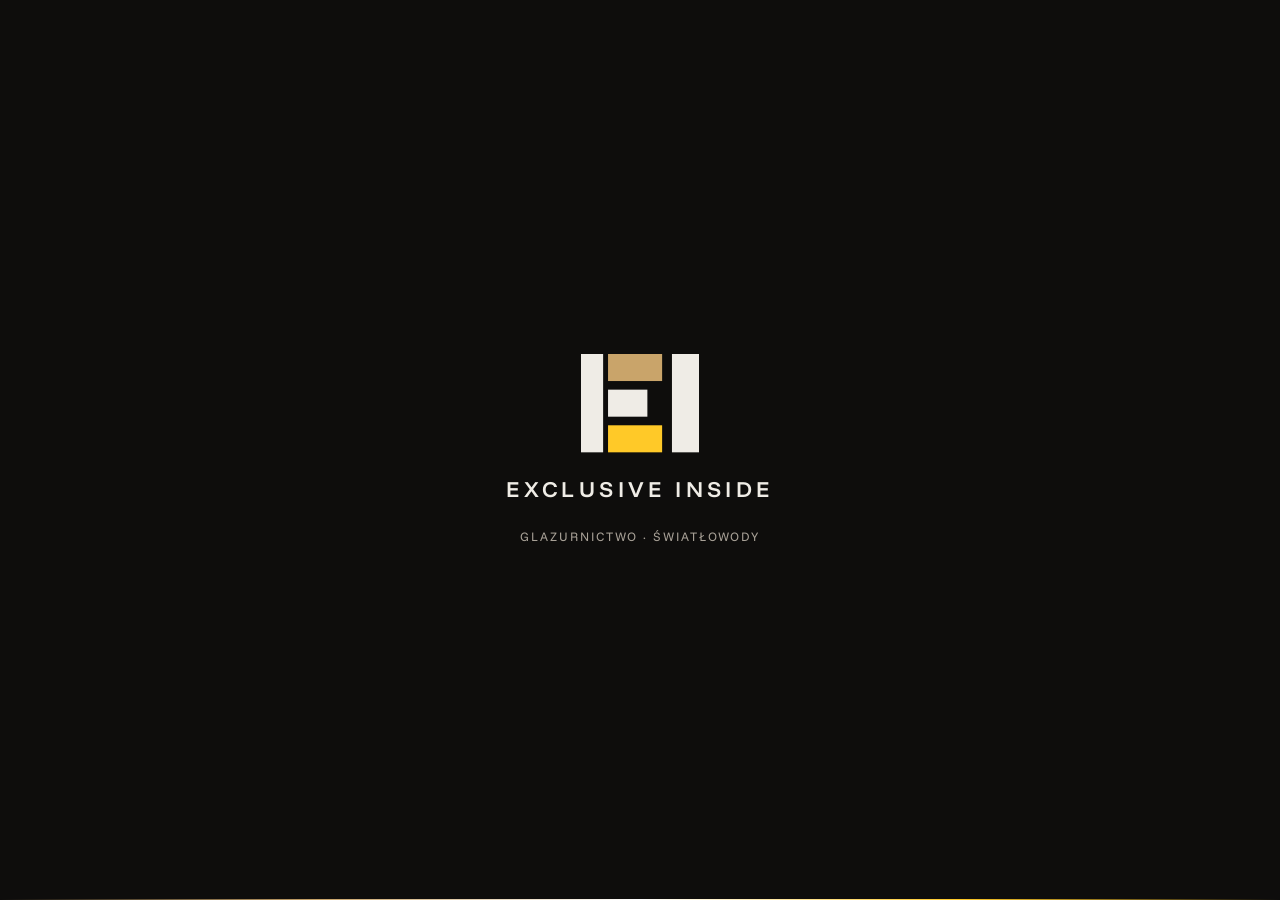
<file: index.html>
<!doctype html>
<html lang="pl">
<head>
<meta charset="utf-8">
<meta name="viewport" content="width=device-width, initial-scale=1">
<title>Exclusive Inside – glazurnictwo i instalacje światłowodowe, Kołobrzeg</title>
<meta name="description" content="Exclusive Inside, Roman Viitovych: łazienki, schody i blaty z płyt wielkoformatowych oraz instalacje światłowodowe. Kołobrzeg, zachodniopomorskie, lubuskie, wielkopolskie. Tel. 506 931 962.">
<link rel="canonical" href="https://impulseo-pl.github.io/exclusive-inside/">
<meta property="og:type" content="website">
<meta property="og:title" content="Exclusive Inside – glazurnictwo i instalacje światłowodowe, Kołobrzeg">
<meta property="og:description" content="Exclusive Inside, Roman Viitovych: łazienki, schody i blaty z płyt wielkoformatowych oraz instalacje światłowodowe. Kołobrzeg, zachodniopomorskie, lubuskie, wielkopolskie. Tel. 506 931 962.">
<meta property="og:url" content="https://impulseo-pl.github.io/exclusive-inside/">
<meta property="og:image" content="https://impulseo-pl.github.io/exclusive-inside/img/lazienka-drewno-geometria-1280.webp">
<meta property="og:locale" content="pl_PL">
<meta name="theme-color" content="#0E0D0C">
<link rel="icon" href="favicon.svg" type="image/svg+xml">
<script>(function(d){d.classList.add('anim');try{if(!sessionStorage.getItem('ei_intro'))d.classList.add('intro-on');else{var k=sessionStorage.getItem('ei_k');if(k){d.classList.add('przyjscie');d.style.setProperty('--kurtyna',k);sessionStorage.removeItem('ei_k')}}}catch(e){}setTimeout(function(){d.classList.remove('intro-on','przyjscie');d.classList.add('hero-go')},7000)})(document.documentElement)</script>
<link rel="preconnect" href="https://fonts.googleapis.com">
<link rel="preconnect" href="https://fonts.gstatic.com" crossorigin>
<link rel="stylesheet" href="https://fonts.googleapis.com/css2?family=Funnel+Display:wght@400..700&family=Funnel+Sans:wght@400..600&display=swap">
<link rel="stylesheet" href="assets/styles.css">
<script type="application/ld+json">{"@context": "https://schema.org", "@type": "HomeAndConstructionBusiness", "name": "Exclusive Inside", "founder": "Roman Viitovych", "telephone": "+48506931962", "email": "viitovichroman@gmail.com", "url": "https://impulseo-pl.github.io/exclusive-inside/", "image": "https://impulseo-pl.github.io/exclusive-inside/img/lazienka-drewno-geometria-1531.webp", "address": {"@type": "PostalAddress", "streetAddress": "Błękitna 23", "postalCode": "78-100", "addressLocality": "Kołobrzeg", "addressCountry": "PL"}, "geo": {"@type": "GeoCoordinates", "latitude": 54.1629, "longitude": 15.5379}, "areaServed": ["województwo zachodniopomorskie", "województwo lubuskie", "województwo wielkopolskie"], "aggregateRating": {"@type": "AggregateRating", "ratingValue": "5.0", "reviewCount": "3"}, "sameAs": ["https://www.facebook.com/p/Exclusive-Inside-100093231471373/", "https://www.oferteo.pl/classik-roman-viitovych/firma/4854063"], "vatID": "PL6751463258"}</script>
<script>(function(){try{if(String(location.protocol).indexOf('http')!==0)return;try{if(/[?&#]team=1/.test(location.search+location.hash)){localStorage.setItem('nb_team','1');}}catch(e){}try{if(localStorage.getItem('nb_team')==='1')return;}catch(e){}if((document.referrer||'').indexOf('crm-newbeginning')>-1)return;try{if(navigator.webdriver)return;}catch(e){}try{if(/^https?:\/\/(kris20032|impulseo-pl)\.github\.io\/?$/i.test(document.referrer||''))return;}catch(e){}if(sessionStorage.getItem('_dv'))return;sessionStorage.setItem('_dv','1');var seg=(location.pathname.split('/').filter(Boolean)[0])||'';var base=location.origin+(seg?('/'+seg):'');var ua='';try{ua=(navigator.userAgent||'').slice(0,300);}catch(e){}var EP='https://zngfubfinbojfgaxdrbf.supabase.co/rest/v1/demo_views';var KEY='sb_publishable_MWwoyGlSCWnJ4awtOPF0ow_ZVS0Y8qK';function send(g){try{fetch(EP,{method:'POST',keepalive:true,headers:{'Content-Type':'application/json','apikey':KEY,'Authorization':'Bearer '+KEY,'Prefer':'return=minimal'},body:JSON.stringify({demo_url:base,page:location.pathname,referrer:(document.referrer||null),user_agent:(ua||null),ip:(g&&g.ip)||null,country:(g&&g.cc)||null,city:(g&&g.city)||null})}).catch(function(){});}catch(e){}}var done=false;function once(g){if(done)return;done=true;send(g);}try{var t=setTimeout(function(){once(null);},1500);fetch('https://ipwho.is/?fields=ip,success,country_code,city',{cache:'no-store'}).then(function(r){return r.json();}).then(function(d){clearTimeout(t);once(d&&d.success!==false?{ip:d.ip,cc:d.country_code,city:d.city}:null);}).catch(function(){clearTimeout(t);once(null);});}catch(e){once(null);}}catch(e){}})();
</script>
</head>
<body class="glaz gate">
<div class="intro" aria-hidden="true"><div class="intro-in"><svg viewBox="0 0 48 40"><rect style="--i:0" x="0" y="0" width="9" height="40"/><rect class="a1" style="--i:1" x="11" y="0" width="22" height="11"/><rect style="--i:2" x="11" y="14.5" width="16" height="11"/><rect class="a2" style="--i:3" x="11" y="29" width="22" height="11"/><rect style="--i:4" x="37" y="0" width="11" height="40"/></svg><div class="intro-name"><span>EXCLUSIVE INSIDE</span></div><div class="intro-meta">GLAZURNICTWO · ŚWIATŁOWODY</div></div></div><div class="kurtyna" aria-hidden="true"></div>
<header class="head">
<div class="head-in">
<a class="brand" href="./" aria-label="Exclusive Inside"><svg class="sygnet" viewBox="0 0 48 40" aria-hidden="true"><rect x="0" y="0" width="9" height="40"/><rect class="a1" x="11" y="0" width="22" height="11"/><rect x="11" y="14.5" width="16" height="11"/><rect class="a2" x="11" y="29" width="22" height="11"/><rect x="37" y="0" width="11" height="40"/></svg><span><b>Exclusive Inside</b><small>Roman Viitovych · Kołobrzeg</small></span></a>
<nav class="przel" aria-label="Wybierz dział"><a class="g" href="glazurnictwo/">Glazurnictwo</a><a class="s" href="swiatlowody/">Światłowody</a></nav>
<a class="btn btn-ghost nav-cta" href="tel:+48506931962"><svg class="ico" viewBox="0 0 24 24" fill="none" stroke="currentColor" stroke-width="1.8" aria-hidden="true"><path d="M5 3h4l2 5-2.5 1.5a11 11 0 0 0 6 6L16 13l5 2v4a2 2 0 0 1-2 2A16 16 0 0 1 3 5a2 2 0 0 1 2-2"/></svg><span>506 931 962</span></a>
</div>
</header>
<main class="dzial">
<h1 class="sr">Exclusive Inside – glazurnictwo i instalacje światłowodowe</h1>
<a class="pol glaz" href="glazurnictwo/">
<div class="med"><img src="img/lazienka-drewno-geometria-1531.webp" srcset="img/lazienka-drewno-geometria-720.webp 720w, img/lazienka-drewno-geometria-1280.webp 1280w, img/lazienka-drewno-geometria-1531.webp 1531w" sizes="(max-width: 960px) 100vw, 60vw" width="1531" height="1873" alt="Łazienka wykonana przez Exclusive Inside" fetchpriority="high"></div>
<span class="szew"></span>
<div class="pol-in">
<span class="nr up" style="--d:100">Dział 01 · płytki wielkoformatowe i wykończenia</span>
<h2 class="pol-h"><span class="ln"><span class="ln-i" style="--k:0">Glazurnictwo</span></span></h2>
<p class="up" style="--d:350">Łazienki, schody, wyspy i blaty z dużych płyt. Projekt z wykonaniem – od wyrównania ścian po biały montaż.</p>
<span class="btn btn-acc up" style="--d:450">Wejdź <svg class="ico arr" viewBox="0 0 24 24" fill="none" stroke="currentColor" stroke-width="1.6" aria-hidden="true"><path d="M5 12h14M13 6l6 6-6 6"/></svg></span>
<div class="tagi up" style="--d:600"><span>Łazienki</span><span>Schody</span><span>Wyspy i blaty</span><span>Biały montaż</span></div>
</div>
</a>
<a class="pol swiatlo" href="swiatlowody/">
<div class="med"><img src="img/spawanie-wlokien-1920.webp" srcset="img/spawanie-wlokien-720.webp 720w, img/spawanie-wlokien-1280.webp 1280w, img/spawanie-wlokien-1920.webp 1920w" sizes="(max-width: 960px) 100vw, 60vw" width="1920" height="1281" alt="Spawanie włókien światłowodowych (zdjęcie poglądowe)" fetchpriority="high"></div>
<div class="pol-in">
<span class="nr up" style="--d:200">Dział 02 · instalacje światłowodowe</span>
<h2 class="pol-h"><span class="ln"><span class="ln-i" style="--k:0">Światłowody</span></span></h2>
<p class="up" style="--d:450">Przyłącza do domów, wykopy i przewierty sterowane, spawanie włókien. Od skrzynki przy drodze do gniazdka w domu.</p>
<span class="btn btn-acc up" style="--d:550">Wejdź <svg class="ico arr" viewBox="0 0 24 24" fill="none" stroke="currentColor" stroke-width="1.6" aria-hidden="true"><path d="M5 12h14M13 6l6 6-6 6"/></svg></span>
<div class="tagi up" style="--d:700"><span>Przyłącza</span><span>Przewierty</span><span>Spawanie</span><span>Okablowanie budynków</span></div>
</div>
</a>
</main>
<script src="assets/lenis.min.js" defer></script>
<script src="assets/app.js" defer></script>
</body>
</html>
</file>
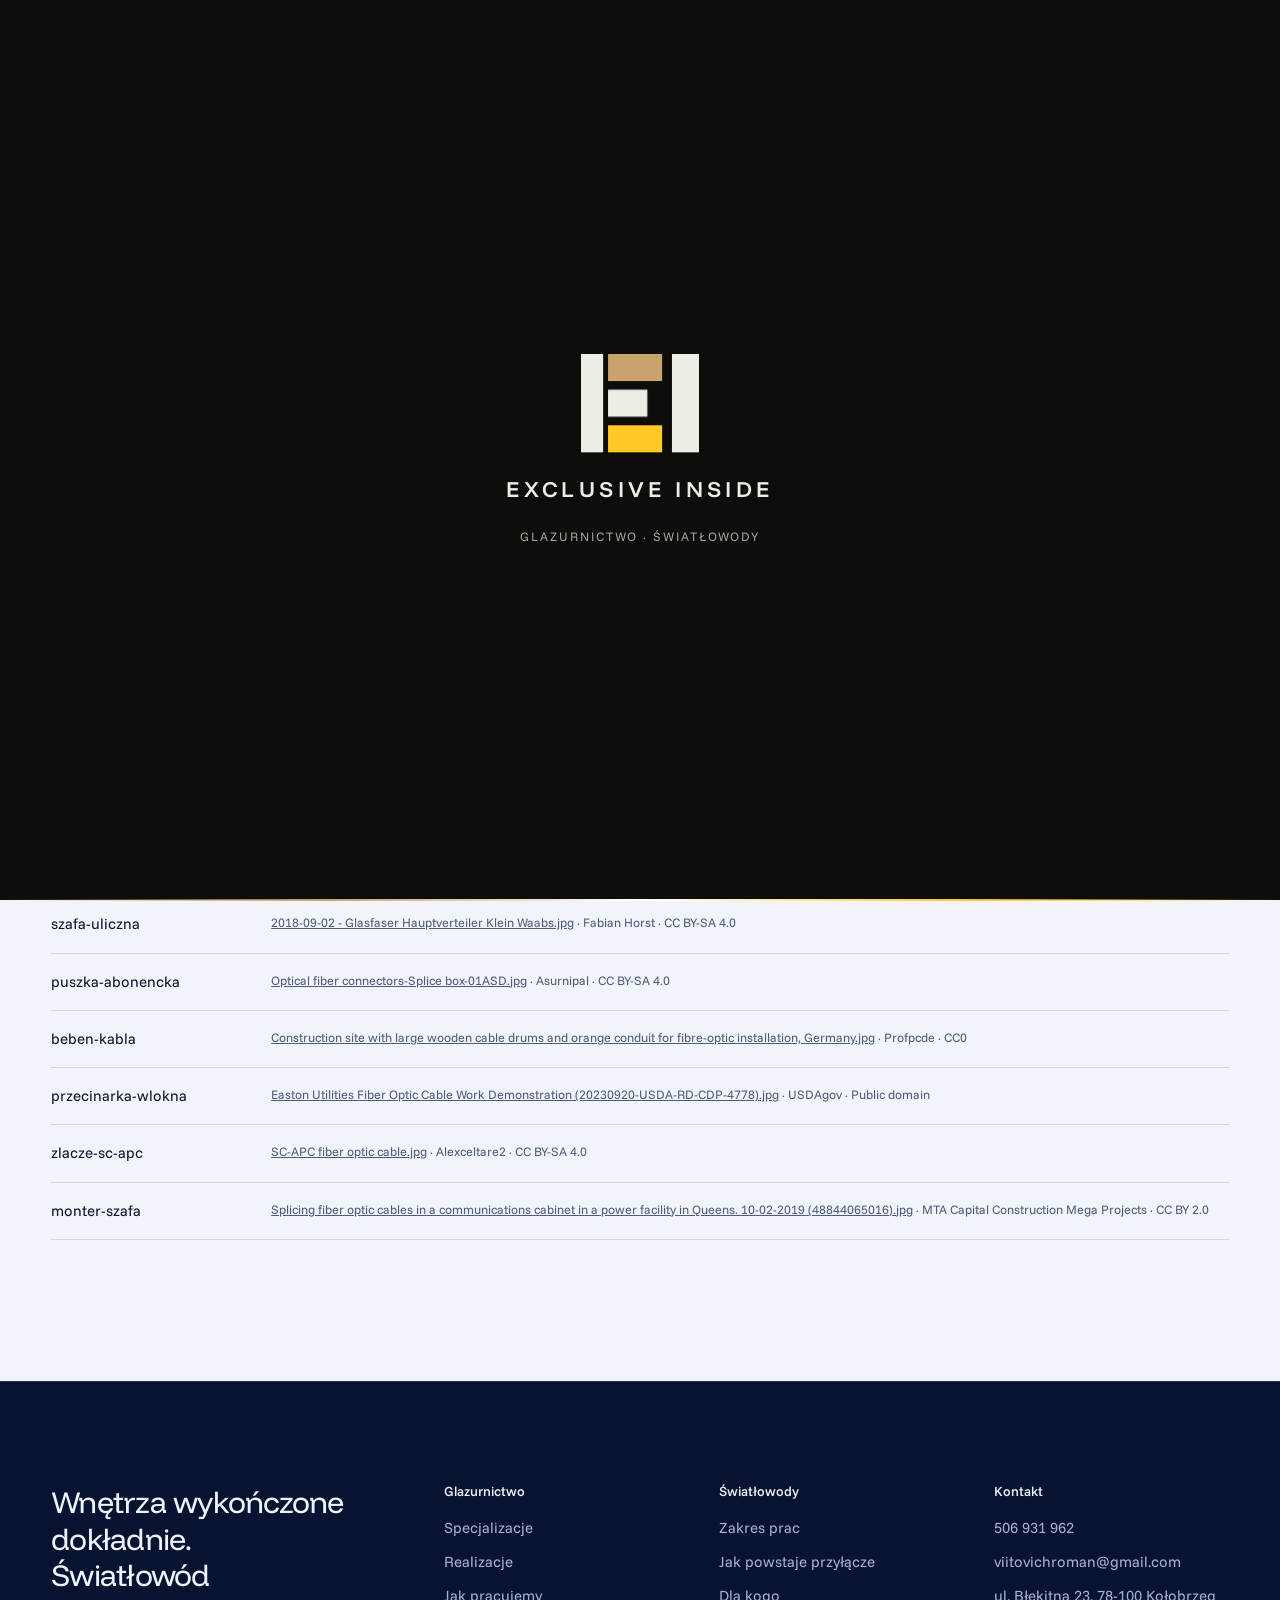
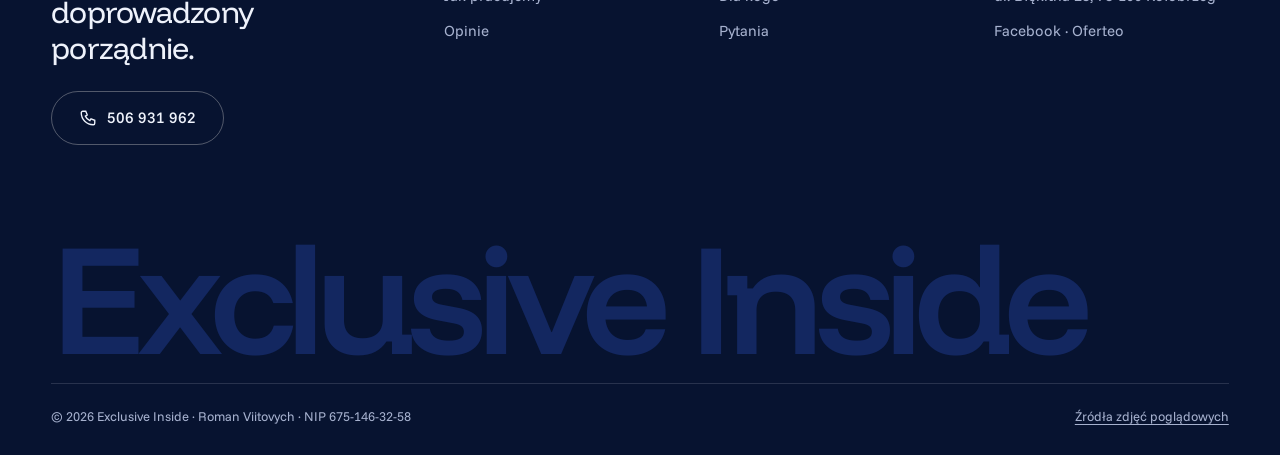
<file: zrodla-zdjec/index.html>
<!doctype html>
<html lang="pl">
<head>
<meta charset="utf-8">
<meta name="viewport" content="width=device-width, initial-scale=1">
<title>Źródła zdjęć | Exclusive Inside</title>
<meta name="description" content="Licencje zdjęć poglądowych.">
<link rel="canonical" href="https://impulseo-pl.github.io/exclusive-inside/zrodla-zdjec/">
<meta property="og:type" content="website">
<meta property="og:title" content="Źródła zdjęć | Exclusive Inside">
<meta property="og:description" content="Licencje zdjęć poglądowych.">
<meta property="og:url" content="https://impulseo-pl.github.io/exclusive-inside/zrodla-zdjec/">
<meta property="og:image" content="https://impulseo-pl.github.io/exclusive-inside/img/lazienka-drewno-geometria-1280.webp">
<meta property="og:locale" content="pl_PL">
<meta name="theme-color" content="#0E0D0C">
<link rel="icon" href="../favicon.svg" type="image/svg+xml">
<script>(function(d){d.classList.add('anim');try{if(!sessionStorage.getItem('ei_intro'))d.classList.add('intro-on');else{var k=sessionStorage.getItem('ei_k');if(k){d.classList.add('przyjscie');d.style.setProperty('--kurtyna',k);sessionStorage.removeItem('ei_k')}}}catch(e){}setTimeout(function(){d.classList.remove('intro-on','przyjscie');d.classList.add('hero-go')},7000)})(document.documentElement)</script>
<link rel="preconnect" href="https://fonts.googleapis.com">
<link rel="preconnect" href="https://fonts.gstatic.com" crossorigin>
<link rel="stylesheet" href="https://fonts.googleapis.com/css2?family=Funnel+Display:wght@400..700&family=Funnel+Sans:wght@400..600&display=swap">
<link rel="stylesheet" href="../assets/styles.css">
<script type="application/ld+json">{"@context": "https://schema.org", "@type": "HomeAndConstructionBusiness", "name": "Exclusive Inside", "founder": "Roman Viitovych", "telephone": "+48506931962", "email": "viitovichroman@gmail.com", "url": "https://impulseo-pl.github.io/exclusive-inside/", "image": "https://impulseo-pl.github.io/exclusive-inside/img/lazienka-drewno-geometria-1531.webp", "address": {"@type": "PostalAddress", "streetAddress": "Błękitna 23", "postalCode": "78-100", "addressLocality": "Kołobrzeg", "addressCountry": "PL"}, "geo": {"@type": "GeoCoordinates", "latitude": 54.1629, "longitude": 15.5379}, "areaServed": ["województwo zachodniopomorskie", "województwo lubuskie", "województwo wielkopolskie"], "aggregateRating": {"@type": "AggregateRating", "ratingValue": "5.0", "reviewCount": "3"}, "sameAs": ["https://www.facebook.com/p/Exclusive-Inside-100093231471373/", "https://www.oferteo.pl/classik-roman-viitovych/firma/4854063"], "vatID": "PL6751463258"}</script>
<script>(function(){try{if(String(location.protocol).indexOf('http')!==0)return;try{if(/[?&#]team=1/.test(location.search+location.hash)){localStorage.setItem('nb_team','1');}}catch(e){}try{if(localStorage.getItem('nb_team')==='1')return;}catch(e){}if((document.referrer||'').indexOf('crm-newbeginning')>-1)return;try{if(navigator.webdriver)return;}catch(e){}try{if(/^https?:\/\/(kris20032|impulseo-pl)\.github\.io\/?$/i.test(document.referrer||''))return;}catch(e){}if(sessionStorage.getItem('_dv'))return;sessionStorage.setItem('_dv','1');var seg=(location.pathname.split('/').filter(Boolean)[0])||'';var base=location.origin+(seg?('/'+seg):'');var ua='';try{ua=(navigator.userAgent||'').slice(0,300);}catch(e){}var EP='https://zngfubfinbojfgaxdrbf.supabase.co/rest/v1/demo_views';var KEY='sb_publishable_MWwoyGlSCWnJ4awtOPF0ow_ZVS0Y8qK';function send(g){try{fetch(EP,{method:'POST',keepalive:true,headers:{'Content-Type':'application/json','apikey':KEY,'Authorization':'Bearer '+KEY,'Prefer':'return=minimal'},body:JSON.stringify({demo_url:base,page:location.pathname,referrer:(document.referrer||null),user_agent:(ua||null),ip:(g&&g.ip)||null,country:(g&&g.cc)||null,city:(g&&g.city)||null})}).catch(function(){});}catch(e){}}var done=false;function once(g){if(done)return;done=true;send(g);}try{var t=setTimeout(function(){once(null);},1500);fetch('https://ipwho.is/?fields=ip,success,country_code,city',{cache:'no-store'}).then(function(r){return r.json();}).then(function(d){clearTimeout(t);once(d&&d.success!==false?{ip:d.ip,cc:d.country_code,city:d.city}:null);}).catch(function(){clearTimeout(t);once(null);});}catch(e){once(null);}}catch(e){}})();
</script>
</head>
<body class="swiatlo">
<a class="skip" href="#tresc">Przejdź do treści</a>
<div class="intro" aria-hidden="true"><div class="intro-in"><svg viewBox="0 0 48 40"><rect style="--i:0" x="0" y="0" width="9" height="40"/><rect class="a1" style="--i:1" x="11" y="0" width="22" height="11"/><rect style="--i:2" x="11" y="14.5" width="16" height="11"/><rect class="a2" style="--i:3" x="11" y="29" width="22" height="11"/><rect style="--i:4" x="37" y="0" width="11" height="40"/></svg><div class="intro-name"><span>EXCLUSIVE INSIDE</span></div><div class="intro-meta">GLAZURNICTWO · ŚWIATŁOWODY</div></div></div><div class="kurtyna" aria-hidden="true"></div>
<header class="head">
<div class="head-in">
<a class="brand" href="../" aria-label="Exclusive Inside – wybór działu"><svg class="sygnet" viewBox="0 0 48 40" aria-hidden="true"><rect x="0" y="0" width="9" height="40"/><rect class="a1" x="11" y="0" width="22" height="11"/><rect x="11" y="14.5" width="16" height="11"/><rect class="a2" x="11" y="29" width="22" height="11"/><rect x="37" y="0" width="11" height="40"/></svg><span><b>Exclusive Inside</b><small>Instalacje światłowodowe</small></span></a>
<nav class="przel" aria-label="Działy firmy"><a href="../glazurnictwo/">Glazurnictwo</a><a href="../swiatlowody/" class="ta">Światłowody</a></nav>
<nav class="nav-links" aria-label="Menu"><a class="nl" href="../swiatlowody/#zakres">Zakres prac</a><a class="nl" href="../swiatlowody/#trasa">Jak powstaje przyłącze</a><a class="nl" href="../swiatlowody/#dla-kogo">Dla kogo</a><a class="nl" href="../swiatlowody/#pytania">Pytania</a><a class="nl" href="../swiatlowody/#kontakt">Kontakt</a></nav>
<a class="btn btn-acc nav-cta" href="tel:+48506931962"><svg class="ico" viewBox="0 0 24 24" fill="none" stroke="currentColor" stroke-width="1.8" aria-hidden="true"><path d="M5 3h4l2 5-2.5 1.5a11 11 0 0 0 6 6L16 13l5 2v4a2 2 0 0 1-2 2A16 16 0 0 1 3 5a2 2 0 0 1 2-2"/></svg><span>506 931 962</span></a>
<button class="burger" aria-label="Menu" aria-expanded="false"><span></span><span></span></button>
</div>
</header>
<div class="mnav"><div class="mnav-in"><nav class="przel" aria-label="Działy firmy"><a href="../glazurnictwo/">Glazurnictwo</a><a href="../swiatlowody/" class="ta">Światłowody</a></nav><a class="ml" href="../swiatlowody/#zakres">Zakres prac</a><a class="ml" href="../swiatlowody/#trasa">Jak powstaje przyłącze</a><a class="ml" href="../swiatlowody/#dla-kogo">Dla kogo</a><a class="ml" href="../swiatlowody/#pytania">Pytania</a><a class="ml" href="../swiatlowody/#kontakt">Kontakt</a><div class="mnav-foot"><a class="btn btn-acc" href="tel:+48506931962"><svg class="ico" viewBox="0 0 24 24" fill="none" stroke="currentColor" stroke-width="1.8" aria-hidden="true"><path d="M5 3h4l2 5-2.5 1.5a11 11 0 0 0 6 6L16 13l5 2v4a2 2 0 0 1-2 2A16 16 0 0 1 3 5a2 2 0 0 1 2-2"/></svg>Zadzwoń: 506 931 962</a><span>ul. Błękitna 23, Kołobrzeg · viitovichroman@gmail.com</span></div></div></div>
<main id="tresc">
<section class="pagehead" style="min-height:52vh">
<div class="hero-media"><img src="../img/mikrorurki-1920.webp" srcset="../img/mikrorurki-720.webp 720w, ../img/mikrorurki-1280.webp 1280w, ../img/mikrorurki-1920.webp 1920w" sizes="100vw" width="1920" height="1440" alt="Mikrorurki (zdjęcie poglądowe)" fetchpriority="high"></div>
<div class="ph-in"><h1 class="h1"><span class="ln"><span class="ln-i" style="--k:0">Źródła zdjęć</span></span><span class="ln"><span class="ln-i" style="--k:1"><em>poglądowych.</em></span></span></h1><p class="ph-lead up" style="--d:300">Zdjęcia w dziale „Światłowody” pochodzą z Wikimedia Commons. Zdjęcia w dziale „Glazurnictwo” to realizacje firmy.</p></div>
</section>
<section class="sec"><div class="wrap"><ul class="zrodla"><li><span>spawanie-wlokien</span><small><a href="https://commons.wikimedia.org/wiki/File:Optical_fiber_fusion_splicing_-_USDA.jpg" target="_blank" rel="noopener">Optical fiber fusion splicing - USDA.jpg</a> · U.S. Department of Agriculture · Public domain</small></li><li><span>spawarka-szafa</span><small><a href="https://commons.wikimedia.org/wiki/File:Splicing_of_the_fiber_optic_cables_for_a_system_for_a_power_substation_in_Queens._(49363966412).jpg" target="_blank" rel="noopener">Splicing of the fiber optic cables for a system for a power substation in Queens. (49363966412).jpg</a> · MTA Capital Construction Mega Projects · CC BY 2.0</small></li><li><span>kaseta-spawow</span><small><a href="https://commons.wikimedia.org/wiki/File:Fiber_Splice.jpg" target="_blank" rel="noopener">Fiber Splice.jpg</a> · Dhaluza at English Wikipedia · CC BY 3.0</small></li><li><span>mikrorurki</span><small><a href="https://commons.wikimedia.org/wiki/File:Microduct_cabling.jpg" target="_blank" rel="noopener">Microduct cabling.jpg</a> · The1james · CC BY-SA 4.0</small></li><li><span>wykop-mikrorurki</span><small><a href="https://commons.wikimedia.org/wiki/File:20201012_SpeedPipes_HorizontalDirectionalDrilling_DSC04955_PtrQs.jpg" target="_blank" rel="noopener">20201012 SpeedPipes HorizontalDirectionalDrilling DSC04955 PtrQs.jpg</a> · PtrQs · CC BY-SA 4.0</small></li><li><span>szafa-uliczna</span><small><a href="https://commons.wikimedia.org/wiki/File:2018-09-02_-_Glasfaser_Hauptverteiler_Klein_Waabs.jpg" target="_blank" rel="noopener">2018-09-02 - Glasfaser Hauptverteiler Klein Waabs.jpg</a> · Fabian Horst · CC BY-SA 4.0</small></li><li><span>puszka-abonencka</span><small><a href="https://commons.wikimedia.org/wiki/File:Optical_fiber_connectors-Splice_box-01ASD.jpg" target="_blank" rel="noopener">Optical fiber connectors-Splice box-01ASD.jpg</a> · Asurnipal · CC BY-SA 4.0</small></li><li><span>beben-kabla</span><small><a href="https://commons.wikimedia.org/wiki/File:Construction_site_with_large_wooden_cable_drums_and_orange_conduit_for_fibre-optic_installation,_Germany.jpg" target="_blank" rel="noopener">Construction site with large wooden cable drums and orange conduit for fibre-optic installation, Germany.jpg</a> · Profpcde · CC0</small></li><li><span>przecinarka-wlokna</span><small><a href="https://commons.wikimedia.org/wiki/File:Easton_Utilities_Fiber_Optic_Cable_Work_Demonstration_(20230920-USDA-RD-CDP-4778).jpg" target="_blank" rel="noopener">Easton Utilities Fiber Optic Cable Work Demonstration (20230920-USDA-RD-CDP-4778).jpg</a> · USDAgov · Public domain</small></li><li><span>zlacze-sc-apc</span><small><a href="https://commons.wikimedia.org/wiki/File:SC-APC_fiber_optic_cable.jpg" target="_blank" rel="noopener">SC-APC fiber optic cable.jpg</a> · Alexceltare2 · CC BY-SA 4.0</small></li><li><span>monter-szafa</span><small><a href="https://commons.wikimedia.org/wiki/File:Splicing_fiber_optic_cables_in_a_communications_cabinet_in_a_power_facility_in_Queens._10-02-2019_(48844065016).jpg" target="_blank" rel="noopener">Splicing fiber optic cables in a communications cabinet in a power facility in Queens. 10-02-2019 (48844065016).jpg</a> · MTA Capital Construction Mega Projects · CC BY 2.0</small></li></ul></div></section>
</main>
<footer class="foot">
<div class="wrap">
<div class="foot-top">
<div><p class="foot-claim">Wnętrza wykończone dokładnie. Światłowód doprowadzony porządnie.</p><a class="btn btn-ghost" href="tel:+48506931962"><svg class="ico" viewBox="0 0 24 24" fill="none" stroke="currentColor" stroke-width="1.8" aria-hidden="true"><path d="M5 3h4l2 5-2.5 1.5a11 11 0 0 0 6 6L16 13l5 2v4a2 2 0 0 1-2 2A16 16 0 0 1 3 5a2 2 0 0 1 2-2"/></svg>506 931 962</a></div>
<div><h4>Glazurnictwo</h4><ul><li><a href="../glazurnictwo/#specjalizacje">Specjalizacje</a></li><li><a href="../glazurnictwo/realizacje/">Realizacje</a></li><li><a href="../glazurnictwo/#jak-pracujemy">Jak pracujemy</a></li><li><a href="../glazurnictwo/#opinie">Opinie</a></li></ul></div>
<div><h4>Światłowody</h4><ul><li><a href="../swiatlowody/#zakres">Zakres prac</a></li><li><a href="../swiatlowody/#trasa">Jak powstaje przyłącze</a></li><li><a href="../swiatlowody/#dla-kogo">Dla kogo</a></li><li><a href="../swiatlowody/#pytania">Pytania</a></li></ul></div>
<div><h4>Kontakt</h4><ul><li><a href="tel:+48506931962">506 931 962</a></li><li><a href="mailto:viitovichroman@gmail.com">viitovichroman@gmail.com</a></li><li>ul. Błękitna 23, 78-100 Kołobrzeg</li><li><a href="https://www.facebook.com/p/Exclusive-Inside-100093231471373/" target="_blank" rel="noopener">Facebook</a> · <a href="https://www.oferteo.pl/classik-roman-viitovych/firma/4854063" target="_blank" rel="noopener">Oferteo</a></li></ul></div>
</div>
<div class="foot-mark" aria-hidden="true">Exclusive Inside</div>
<div class="foot-bottom"><span>© 2026 Exclusive Inside · Roman Viitovych · NIP 675-146-32-58</span><a href="../zrodla-zdjec/">Źródła zdjęć poglądowych</a></div>
</div>
</footer>
<a class="btn btn-acc sticky-call" href="tel:+48506931962"><svg class="ico" viewBox="0 0 24 24" fill="none" stroke="currentColor" stroke-width="1.8" aria-hidden="true"><path d="M5 3h4l2 5-2.5 1.5a11 11 0 0 0 6 6L16 13l5 2v4a2 2 0 0 1-2 2A16 16 0 0 1 3 5a2 2 0 0 1 2-2"/></svg>Zadzwoń: 506 931 962</a>
<script src="../assets/lenis.min.js" defer></script>
<script src="../assets/app.js" defer></script>
</body>
</html>
</file>
<file: assets/styles.css>
/* Exclusive Inside – jedna marka, dwa działy. Projekt: Impulseo, 10.2026.
   Krój: Funnel Display + Funnel Sans. Glazurnictwo: czerń, biel, mosiądz. Światłowody: granat, biel, żółć. */
:root{
  --f-display:"Funnel Display","Funnel Sans",system-ui,sans-serif;
  --f-body:"Funnel Sans",system-ui,-apple-system,"Segoe UI",sans-serif;
  --expo:cubic-bezier(.16,1,.3,1);--ease:cubic-bezier(.16,.84,.44,1);
  --wrap:min(1320px, 100% - clamp(40px, 8vw, 128px));
  --nav-h:78px;
  --g-acc:#C9A46A;--s-acc:#FFC928;--s-blue:#1D44C8;
}
.glaz{
  --ink:#0E0D0C;--ink-2:#171513;--ink-3:#221F1B;--ink-line:rgba(239,236,230,.13);
  --paper:#F3F1EC;--paper-2:#E9E5DD;--paper-3:#FFFFFF;--line:rgba(21,19,17,.12);
  --text:#151311;--muted:#5E5850;--on-dark:#EFECE6;--on-dark-2:#A8A197;
  --accent:#C9A46A;--accent-d:#8A6A37;--accent-soft:rgba(201,164,106,.18);--on-accent:#0E0D0C;
  --tint:14,13,12;--glow:201,164,106;
}
.swiatlo{
  --ink:#071330;--ink-2:#0B1B45;--ink-3:#132760;--ink-line:rgba(238,242,251,.14);
  --paper:#F1F4FA;--paper-2:#E2E8F5;--paper-3:#FFFFFF;--line:rgba(14,22,48,.12);
  --text:#0E1630;--muted:#4F5B7A;--on-dark:#EEF2FB;--on-dark-2:#A6B1CE;
  --accent:#FFC928;--accent-d:#1D44C8;--accent-soft:rgba(29,68,200,.1);--on-accent:#071330;
  --tint:12,36,128;--glow:255,201,40;
}
*,*::before,*::after{box-sizing:border-box}
html{-webkit-text-size-adjust:100%;background:#0E0D0C}
html.lenis,html.lenis body{height:auto}
.lenis.lenis-stopped{overflow:clip}
body{margin:0;font-family:var(--f-body);font-size:17.5px;line-height:1.62;color:var(--text);background:var(--paper);-webkit-font-smoothing:antialiased;overflow-x:clip}
img{display:block;max-width:100%;height:auto}
a{color:inherit;text-decoration:none}
p{margin:0 0 1em;max-width:62ch}
ul,ol{margin:0}
h1,h2,h3{font-family:var(--f-display);font-weight:600;letter-spacing:-.035em;margin:0;text-wrap:balance}
h1 em,h2 em{font-style:normal;color:var(--accent-d)}
.dk h1 em,.dk h2 em,.hero h1 em,.pagehead h1 em,.stop h2 em,.pol h2 em{color:var(--accent)}
::selection{background:var(--accent);color:var(--on-accent)}
:focus-visible{outline:2px solid var(--accent);outline-offset:3px}
.skip{position:absolute;left:12px;top:-60px;z-index:300;background:var(--accent);color:var(--on-accent);padding:10px 16px;border-radius:8px}
.skip:focus{top:12px}
.sr{position:absolute;width:1px;height:1px;overflow:hidden;clip:rect(0 0 0 0);white-space:nowrap}
.wrap{width:var(--wrap);margin-inline:auto}
.sec{padding:clamp(90px, 11vw, 168px) 0}
.dk{background:var(--ink);color:var(--on-dark)}
.dk2{background:var(--ink-2);color:var(--on-dark)}
.pp2{background:var(--paper-2)}
.ico{width:18px;height:18px;flex:none}
.nw{white-space:nowrap}

/* nagłówki sekcji */
.eyebrow{display:inline-flex;align-items:center;gap:12px;font-size:14px;font-weight:500;color:var(--muted);margin:0 0 24px}
.eyebrow::before{content:"";width:30px;height:1px;background:var(--accent-d)}
.dk .eyebrow,.dk2 .eyebrow,.stop .eyebrow{color:var(--on-dark-2)}
.dk .eyebrow::before,.dk2 .eyebrow::before,.stop .eyebrow::before{background:var(--accent)}
.h2{font-size:clamp(2.4rem, 1.1rem + 3.8vw, 4.6rem);line-height:1}
.ln{display:block;overflow:hidden;padding:.1em 0 .14em;margin:-.1em 0 -.14em}
.ln-i{display:block}
.lead{font-size:1.1rem;color:var(--muted);max-width:52ch}
.dk .lead,.dk2 .lead{color:var(--on-dark-2)}
.sec-head{display:grid;grid-template-columns:minmax(0,1.25fr) minmax(0,.75fr);gap:40px;align-items:end;margin-bottom:clamp(46px, 5vw, 76px)}
.sec-head .lead{margin:0}
.sec-head .side{display:flex;flex-direction:column;gap:24px;align-items:flex-start}

/* przyciski */
.btn{position:relative;isolation:isolate;overflow:hidden;display:inline-flex;align-items:center;justify-content:center;gap:10px;min-height:54px;padding:0 27px;border-radius:999px;border:1px solid transparent;font:500 15.5px/1.1 var(--f-body);cursor:pointer;white-space:nowrap;transition:background-color .72s var(--ease),color .72s var(--ease),border-color .72s var(--ease),box-shadow .72s var(--ease)}
.btn::after,.faq-item::after{content:"";position:absolute;inset:0;z-index:-1;pointer-events:none;background:linear-gradient(105deg,transparent 30%,rgba(255,255,255,.26) 50%,transparent 70%);transform:translateX(-120%);transition:transform .72s var(--ease)}
.btn-acc{background:var(--accent);color:var(--on-accent);border-color:var(--accent)}
.btn-ghost{background:transparent;color:var(--text);border-color:rgba(21,19,17,.22)}
.dk .btn-ghost,.dk2 .btn-ghost,.hero .btn-ghost,.stop .btn-ghost,.pagehead .btn-ghost,.foot .btn-ghost,.pol .btn-ghost{color:var(--on-dark);border-color:rgba(239,236,230,.32)}
.btn-ink{background:var(--ink);color:var(--on-dark);border-color:var(--ink)}
.btn .arr{transition:transform .72s var(--ease)}
@media (hover:hover){
  .btn:hover,.faq-item:hover{background-color:var(--accent-d);color:#fff;border-color:var(--accent-d);box-shadow:0 0 0 4px rgba(var(--glow),.22)}
  .btn:hover::after,.faq-item:hover::after{transform:translateX(120%)}
  .btn:hover .arr{transform:translateX(4px)}
}

/* ---------- pasek nawigacji ---------- */
.head{position:fixed;left:0;right:0;top:0;z-index:100;height:var(--nav-h);color:var(--on-dark);transition:transform .6s var(--expo)}
.head::before{content:"";position:absolute;inset:0;z-index:-1;background-color:transparent;border-bottom:1px solid transparent;transition:background-color .5s var(--ease),border-color .5s var(--ease)}
.head.scr::before{border-bottom-color:var(--ink-line);-webkit-backdrop-filter:blur(14px) saturate(140%);backdrop-filter:blur(14px) saturate(140%)}
.glaz .head.scr::before{background-color:rgba(14,13,12,.86)}
.swiatlo .head.scr::before{background-color:rgba(7,19,48,.86)}
.head.hid{transform:translateY(-100%)}
.head-in{width:min(1440px, 100% - clamp(32px, 5vw, 80px));height:100%;margin-inline:auto;display:flex;align-items:center;gap:22px}
.brand{display:flex;align-items:center;gap:13px;flex:none}
.brand .sygnet{width:36px;height:30px;flex:none}
.brand b{display:block;font:600 17px/1 var(--f-display);letter-spacing:-.01em}
.brand small{display:block;font-size:11.5px;line-height:1.3;color:var(--on-dark-2);margin-top:4px}
.sygnet rect{fill:currentColor}
.sygnet .a1{fill:var(--g-acc)}
.sygnet .a2{fill:var(--s-acc)}
.przel{position:relative;display:inline-grid;grid-template-columns:1fr 1fr;padding:4px;border-radius:999px;border:1px solid var(--ink-line);background:rgba(0,0,0,.18);margin-left:10px;flex:none}
.przel a{position:relative;z-index:1;padding:9px 18px;font-size:14px;font-weight:500;text-align:center;border-radius:999px;color:var(--on-dark-2);transition:color .5s var(--ease)}
.przel a:hover{color:var(--on-dark)}
.przel a.ta{color:var(--on-accent)}
.przel::before{content:"";position:absolute;top:4px;bottom:4px;left:4px;width:calc(50% - 4px);border-radius:999px;background:var(--accent);transition:transform .6s var(--expo)}
.swiatlo .przel::before{transform:translateX(100%)}
.nav-links{display:flex;align-items:center;gap:clamp(18px, 2.2vw, 34px);margin-left:auto}
.nl{position:relative;font-size:14.5px;font-weight:500;padding:8px 0}
.nl::after{content:"";position:absolute;left:0;right:0;bottom:2px;height:1px;background:var(--accent);transform:scaleX(0);transform-origin:right;transition:transform .55s var(--ease)}
.nl:hover::after,.nl[aria-current="page"]::after{transform:scaleX(1);transform-origin:left}
.nav-cta{min-height:46px;padding:0 20px;font-size:14.5px;margin-left:clamp(10px, 1.5vw, 24px)}
.burger{display:none;margin-left:auto;width:48px;height:48px;border-radius:50%;border:1px solid var(--ink-line);background:transparent;color:var(--on-dark);cursor:pointer;position:relative;flex:none}
.burger span{position:absolute;left:15px;right:15px;height:1.5px;background:currentColor;transition:transform .5s var(--expo),top .5s var(--expo)}
.burger span:nth-child(1){top:19px}
.burger span:nth-child(2){top:27px}
.menu-open .burger span:nth-child(1){top:23px;transform:rotate(45deg)}
.menu-open .burger span:nth-child(2){top:23px;transform:rotate(-45deg)}
.mnav{position:fixed;inset:0;z-index:99;background:var(--ink);color:var(--on-dark);padding:calc(var(--nav-h) + 24px) 0 28px;display:flex;flex-direction:column;visibility:hidden;clip-path:inset(0 0 100% 0);transition:clip-path .7s var(--expo),visibility 0s .7s}
.menu-open .mnav{visibility:visible;clip-path:inset(0 0 0 0);transition:clip-path .7s var(--expo)}
.mnav-in{width:var(--wrap);margin-inline:auto;display:flex;flex-direction:column;height:100%}
.mnav .przel{margin:0 0 22px;align-self:flex-start}
.mnav a.ml{display:block;font-family:var(--f-display);font-size:clamp(2.1rem, 1.2rem + 5vw, 3.1rem);font-weight:600;letter-spacing:-.035em;line-height:1.2;padding:6px 0;border-bottom:1px solid var(--ink-line);transform:translateY(24px);opacity:0;transition:transform .7s var(--expo),opacity .7s var(--expo)}
.menu-open .mnav a.ml{transform:none;opacity:1}
.menu-open .mnav a.ml:nth-of-type(2){transition-delay:.05s}
.menu-open .mnav a.ml:nth-of-type(3){transition-delay:.1s}
.menu-open .mnav a.ml:nth-of-type(4){transition-delay:.15s}
.menu-open .mnav a.ml:nth-of-type(5){transition-delay:.2s}
.mnav-foot{margin-top:auto;padding-top:24px;display:flex;flex-direction:column;gap:14px;color:var(--on-dark-2);font-size:14px}
.mnav-foot .btn{align-self:flex-start}

/* ---------- ekran wejścia: sygnet układany jak płytki ---------- */
.intro{display:none}
.intro-on body{overflow:hidden}
.intro-on .intro{display:grid;place-items:center;position:fixed;inset:0;z-index:250;background:#0E0D0C;color:#EFECE6;transition:transform .8s cubic-bezier(.66,0,.24,1)}
.intro-on .intro::after{content:"";position:absolute;left:0;right:0;bottom:-1px;height:2px;background:linear-gradient(90deg,transparent,var(--g-acc) 25%,#fff 50%,var(--s-acc) 75%,transparent)}
.intro-on.intro-out .intro{transform:translateY(-101%)}
.intro-in{display:flex;flex-direction:column;align-items:center;gap:26px}
.intro svg{width:118px;height:auto;overflow:visible}
.intro svg rect{fill:#EFECE6;transform-box:fill-box;transform-origin:center;opacity:0;transform:scale(.4) rotate(-8deg)}
.intro svg .a1{fill:var(--g-acc)}
.intro svg .a2{fill:var(--s-acc)}
.intro-on.intro-gra .intro svg rect{animation:plyt .7s var(--expo) forwards;animation-delay:calc(var(--i) * 120ms)}
@keyframes plyt{to{opacity:1;transform:none}}
.intro-name{font:600 22px/1 var(--f-display);letter-spacing:.2em;overflow:hidden}
.intro-name span{display:block;transform:translateY(110%)}
.intro-on.intro-gra .intro-name span{transform:none;transition:transform 1s var(--expo) .75s}
.intro-meta{font-size:12.5px;letter-spacing:.16em;color:#A8A197;opacity:0}
.intro-on.intro-gra .intro-meta{opacity:1;transition:opacity .6s var(--ease) 1.05s}

/* ---------- zasłona między podstronami ---------- */
.kurtyna{position:fixed;inset:0;z-index:240;pointer-events:none;background:var(--kurtyna,#0E0D0C);transform:scaleY(0);transform-origin:bottom;transition:transform .55s var(--expo)}
.wyjscie .kurtyna{transform:scaleY(1)}
.przyjscie .kurtyna{transform:scaleY(1);transform-origin:top;transition:none}
.przyjscie.odslon .kurtyna{transform:scaleY(0);transition:transform .8s var(--expo) .05s}

/* ---------- odsłanianie ---------- */
.anim .rv{opacity:0;transform:translateY(32px)}
.anim .rv:not(.rv-done){transition:opacity 1s var(--expo),transform 1.1s var(--expo);transition-delay:calc(var(--d, 0) * 1ms)}
.anim .rv.is-in{opacity:1;transform:none}
.anim .rv-h{opacity:1;transform:none}
.anim .rv-h .ln-i{transform:translateY(108%);transition:transform 1.15s var(--expo);transition-delay:calc(var(--k, 0) * 95ms + var(--d, 0) * 1ms)}
.anim .rv-h.is-in .ln-i{transform:none}
.anim .rv-img{opacity:1;transform:none}
.anim .rv-img .cl{clip-path:inset(0 0 100% 0);transition:clip-path 1.3s var(--expo);transition-delay:calc(var(--d, 0) * 1ms)}
.anim .rv-img .cl img{scale:1.14;transition:transform 1.4s var(--ease),filter 1.4s var(--ease),scale 1.7s var(--expo)}
.anim .rv-img.is-in .cl{clip-path:inset(0 0 0 0)}
.anim .rv-img.is-in .cl img{scale:1}
.cl{position:relative;width:100%;height:100%;overflow:hidden}

/* ---------- strona wyboru ---------- */
.dzial{display:flex;height:100vh;height:100svh;min-height:640px;background:#000;overflow:hidden}
.pol{position:relative;flex:1 1 0;display:flex;align-items:flex-end;color:var(--on-dark);overflow:hidden;transition:flex-grow 1s var(--expo)}
.pol .med{position:absolute;inset:0}
.pol .med img{width:100%;height:100%;object-fit:cover;transition:transform 1.6s var(--expo),filter 1s var(--ease)}
.pol .med::after{content:"";position:absolute;inset:0}
.pol.glaz .med::after{background:linear-gradient(0deg,rgba(14,13,12,.95) 0%,rgba(14,13,12,.62) 42%,rgba(14,13,12,.18) 75%),linear-gradient(180deg,rgba(14,13,12,.6) 0%,rgba(14,13,12,0) 26%)}
.pol.swiatlo .med::after{background:linear-gradient(0deg,rgba(7,19,48,.96) 0%,rgba(29,68,200,.7) 45%,rgba(29,68,200,.28) 78%),linear-gradient(180deg,rgba(7,19,48,.6) 0%,rgba(7,19,48,0) 26%)}
.pol-in{position:relative;z-index:2;width:100%;padding:0 clamp(24px, 4.5vw, 76px) clamp(30px, 6svh, 70px)}
.pol .nr{display:flex;align-items:center;gap:12px;font-size:14px;color:var(--on-dark-2);margin-bottom:22px}
.pol .nr::before{content:"";width:30px;height:1px;background:var(--accent)}
.pol{container-type:inline-size}
.pol h2{font-size:clamp(2.8rem, 12.5cqi, 7.6rem);line-height:.92;letter-spacing:-.05em;color:#fff}
.pol p{margin:22px 0 30px;font-size:1.08rem;color:rgba(239,236,230,.84);max-width:40ch}
.pol .tagi{display:flex;flex-wrap:wrap;gap:8px;margin-top:clamp(26px, 4svh, 44px);padding-top:20px;border-top:1px solid var(--ink-line)}
.pol .tagi span{font-size:13.5px;padding:7px 14px;border:1px solid var(--ink-line);border-radius:999px;color:var(--on-dark)}
.pol .szew{position:absolute;top:0;bottom:0;right:0;z-index:3;width:1px;background:linear-gradient(180deg,transparent,#fff 30%,#fff 70%,transparent);opacity:.5}
.pol.swiatlo .szew{display:none}
@media (hover:hover) and (min-width:1000px){
  .dzial:hover .pol{flex-grow:.74}
  .dzial .pol:hover{flex-grow:1.26}
  .pol:hover .med img{transform:scale(1.045)}
  .dzial:hover .pol:not(:hover) .med img{filter:grayscale(.7) brightness(.62)}
  .dzial:hover .pol:not(:hover) .pol-in p,.dzial:hover .pol:not(:hover) .tagi{opacity:.5}
}
.pol-in p,.pol .tagi{transition:opacity .8s var(--ease)}
.gate .nav-links,.gate .burger{display:none}
.gate .head .przel{position:absolute;left:50%;top:50%;transform:translate(-50%,-50%);margin:0}
.gate .head .przel::before{display:none}
.gate .head .przel a{padding:11px 26px;font-size:15px;color:var(--on-dark);transition:background-color .5s var(--ease),color .5s var(--ease)}
.gate .head .przel a.g:hover{background:var(--g-acc);color:#0E0D0C}
.gate .head .przel a.s:hover{background:var(--s-acc);color:#071330}
.gate .head-in{position:relative}
.gate .head .nav-cta{margin-left:auto}
.anim .pol .ln-i{transform:translateY(108%);transition:transform 1.2s var(--expo);transition-delay:calc(var(--k, 0) * 110ms)}
.anim .pol .up{opacity:0;transform:translateY(22px);transition:opacity 1s var(--expo),transform 1.1s var(--expo);transition-delay:calc(var(--d, 0) * 1ms)}
.anim.hero-go .pol .ln-i{transform:none}
.anim.hero-go .pol .up{opacity:1;transform:none}
.anim .pol .med img{transform:scale(1.14)}
.anim.hero-go .pol .med img{transform:scale(1)}
.anim.hero-go .pol:hover .med img{transform:scale(1.045)}

/* ---------- hero gałęzi ---------- */
.hero{position:relative;display:flex;align-items:flex-end;min-height:100vh;min-height:100svh;color:var(--on-dark);background:var(--ink);overflow:hidden}
.hero-media{position:absolute;inset:0}
.hero-media img{width:100%;height:100%;object-fit:cover;object-position:var(--pos, 60% 50%);will-change:transform}
.hero-media::after{content:"";position:absolute;inset:0}
.hero-media.tryp{left:auto;width:66%;display:grid;grid-template-columns:repeat(3, minmax(0, 1fr));gap:6px;background:var(--ink)}
.hero-media.tryp img{height:100%;min-height:0}
.hero-media.tryp img:nth-child(2){object-position:50% 40%}
.glaz .hero-media.tryp::after{background:linear-gradient(90deg,rgba(14,13,12,1) 0%,rgba(14,13,12,.72) 22%,rgba(14,13,12,.2) 55%,rgba(14,13,12,0) 80%),linear-gradient(0deg,rgba(14,13,12,.95) 0%,rgba(14,13,12,0) 42%),linear-gradient(180deg,rgba(14,13,12,.65) 0%,rgba(14,13,12,0) 22%)}
.glaz .hero-media::after{background:linear-gradient(90deg,rgba(14,13,12,.95) 0%,rgba(14,13,12,.8) 34%,rgba(14,13,12,.3) 66%,rgba(14,13,12,.1) 100%),linear-gradient(0deg,rgba(14,13,12,.92) 0%,rgba(14,13,12,0) 44%),linear-gradient(180deg,rgba(14,13,12,.6) 0%,rgba(14,13,12,0) 24%)}
.swiatlo .hero-media::after{background:linear-gradient(90deg,rgba(18,46,160,.96) 0%,rgba(29,68,200,.84) 36%,rgba(29,68,200,.35) 68%,rgba(29,68,200,.12) 100%),linear-gradient(0deg,rgba(7,19,48,.9) 0%,rgba(7,19,48,0) 44%),linear-gradient(180deg,rgba(7,19,48,.55) 0%,rgba(7,19,48,0) 24%)}
.hero-in{position:relative;width:var(--wrap);margin-inline:auto;padding:calc(var(--nav-h) + 40px) 0 clamp(24px, 4svh, 44px)}
.hero-tag{display:inline-flex;align-items:center;gap:12px;font-size:14px;padding:8px 16px 8px 14px;border:1px solid var(--ink-line);border-radius:999px;background:rgba(0,0,0,.22);margin-bottom:clamp(20px, 3.4svh, 34px)}
.hero-tag .dot{width:8px;height:8px;border-radius:50%;background:var(--accent);box-shadow:0 0 0 4px rgba(var(--glow),.22)}
.hero-tag .sep{width:1px;height:12px;background:var(--ink-line)}
.hero-tag .muted{color:var(--on-dark-2)}
.hero h1{font-size:clamp(2.8rem, min(1rem + 5vw, 10svh), 6.2rem);line-height:.95;letter-spacing:-.05em;max-width:15ch}
.hero-lead{font-size:clamp(1.02rem, .9rem + .4vw, 1.18rem);color:rgba(239,236,230,.85);max-width:50ch;margin:clamp(18px, 3svh, 30px) 0 clamp(22px, 3.6svh, 36px)}
.hero-ctas{display:flex;flex-wrap:wrap;gap:12px}
.hero-foot{display:flex;align-items:center;justify-content:space-between;gap:24px;margin-top:clamp(26px, 5svh, 58px);padding-top:20px;border-top:1px solid var(--ink-line);font-size:14px;color:var(--on-dark-2)}
.hero-foot .rate{display:flex;align-items:center;gap:12px;flex-wrap:wrap}
.hero-foot .rate b{color:var(--on-dark);font-weight:600}
.stars{display:inline-flex;gap:2px;color:var(--accent)}
.stars svg{width:14px;height:14px}
.cue{display:flex;align-items:center;gap:14px}
.cue-line{position:relative;width:1px;height:38px;background:var(--ink-line);overflow:hidden}
.cue-line i{position:absolute;inset:0;background:var(--accent);animation:cue 2.2s var(--ease) infinite}
@keyframes cue{0%{transform:scaleY(0);transform-origin:top}45%{transform:scaleY(1);transform-origin:top}55%{transform:scaleY(1);transform-origin:bottom}100%{transform:scaleY(0);transform-origin:bottom}}
.hero-src{position:absolute;right:clamp(20px, 4vw, 64px);top:calc(var(--nav-h) + 20px);z-index:2;font-size:12px;color:rgba(239,236,230,.75);padding:6px 12px;border-radius:999px;background:rgba(0,0,0,.35)}
.anim .hero .ln-i,.anim .pagehead .ln-i{transform:translateY(108%);transition:transform 1.2s var(--expo);transition-delay:calc(var(--k, 0) * 110ms)}
.anim .hero .up,.anim .pagehead .up{opacity:0;transform:translateY(22px);transition:opacity 1s var(--expo),transform 1.1s var(--expo);transition-delay:calc(var(--d, 0) * 1ms)}
.anim.hero-go .hero .ln-i,.anim.hero-go .pagehead .ln-i{transform:none}
.anim.hero-go .hero .up,.anim.hero-go .pagehead .up{opacity:1;transform:none}

/* pasek haseł */
.strip{background:var(--ink-2);color:var(--on-dark);border-top:1px solid var(--ink-line)}
.strip-in{width:min(96%, 1440px);margin-inline:auto;display:grid;grid-template-columns:repeat(5, minmax(0, 1fr))}
.strip-it{position:relative;text-align:center;padding:30px 14px}
.strip-it+.strip-it::before{content:"";position:absolute;left:0;top:30%;bottom:30%;width:1px;background:var(--accent);opacity:.7}
.strip .k{font-family:var(--f-display);font-size:1.22rem;font-weight:600;letter-spacing:-.02em;line-height:1.25}
.strip .v{font-size:13.5px;color:var(--on-dark-2);margin-top:4px}

/* kafle ze zdjęciem */
.tile{position:relative;display:block;overflow:hidden;border-radius:6px;background:var(--ink-3);color:#fff}
.tile img{width:100%;height:100%;object-fit:cover;transition:transform 1.4s var(--ease),filter 1.4s var(--ease),scale 1.7s var(--expo)}
.tile::after{content:"";position:absolute;inset:0;background:linear-gradient(0deg,rgba(var(--tint),.85) 0%,rgba(var(--tint),.22) 42%,rgba(var(--tint),0) 62%);pointer-events:none;z-index:1}
.glaz .tile::after{background:linear-gradient(0deg,rgba(14,13,12,.85) 0%,rgba(14,13,12,.2) 42%,rgba(14,13,12,0) 62%)}
.swiatlo .tile::after{background:linear-gradient(0deg,rgba(7,19,48,.88) 0%,rgba(7,19,48,.2) 42%,rgba(7,19,48,0) 62%)}
.tile-cap{position:absolute;left:0;right:0;bottom:0;z-index:2;padding:clamp(20px, 2.4vw, 30px)}
.tile-cap h3{font-size:clamp(1.3rem, 1rem + .9vw, 1.75rem);color:#fff;line-height:1.15}
.tile-cap span{display:block;margin-top:6px;font-size:14px;color:rgba(255,255,255,.82)}
.tile .go{position:absolute;top:18px;right:18px;z-index:2;width:44px;height:44px;border-radius:50%;border:1px solid rgba(255,255,255,.4);display:grid;place-items:center;color:#fff;background:rgba(0,0,0,.22);transition:background-color .72s var(--ease),border-color .72s var(--ease),color .72s var(--ease)}
.tile .go svg{width:16px;height:16px}
@media (hover:hover){
  .tile:hover img{transform:scale(1.05);filter:brightness(1.08)}
  .tile:hover .go{background:var(--accent);border-color:var(--accent);color:var(--on-accent)}
}
.tiles-3{display:grid;grid-template-columns:repeat(3, minmax(0, 1fr));gap:20px;align-items:start}
.tiles-3 .tile{aspect-ratio:3/4}
.tiles-3 .tile:nth-child(2){margin-top:72px}
.tiles-4{display:grid;grid-template-columns:repeat(4, minmax(0, 1fr));gap:18px;align-items:start}
.tiles-4 .tile{aspect-ratio:3/4.2}
.tiles-4 .tile:nth-child(even){margin-top:56px}

/* usługi naprzemiennie */
.svc-block{padding:clamp(64px, 8vw, 120px) 0;scroll-margin-top:calc(var(--nav-h) - 1px)}
.svc-block+.svc-block{border-top:1px solid var(--line)}
.svc-row{display:grid;grid-template-columns:minmax(0, 1fr) minmax(0, 1fr);gap:clamp(40px, 7vw, 120px);align-items:center}
.svc-block.flip .svc-figs{order:2}
.svc-figs{display:grid;grid-template-columns:1.3fr 1fr;gap:16px;align-items:start}
.svc-figs .fig:nth-child(2){margin-top:22%}
.svc-figs.one{grid-template-columns:1fr}
.fig{position:relative;margin:0;overflow:hidden;border-radius:6px;background:var(--ink-3)}
.fig img{width:100%;height:100%;object-fit:cover}
.fig-tag{position:absolute;left:14px;bottom:14px;z-index:2;color:#fff;font-size:12.5px;padding:7px 13px;border-radius:999px;max-width:calc(100% - 28px)}
.glaz .fig-tag{background:rgba(14,13,12,.78)}
.swiatlo .fig-tag{background:rgba(7,19,48,.8)}
.svc-txt .nr{font-size:14px;color:var(--accent-d);font-weight:500;margin-bottom:16px;display:block}
.svc-txt h2{font-size:clamp(2rem, 1.2rem + 2.4vw, 3.4rem);line-height:1.03;margin-bottom:22px}
.svc-txt p{color:var(--muted)}
.ticks{list-style:none;padding:0;margin:26px 0 34px;display:grid;gap:12px}
.ticks li{position:relative;display:flex;align-items:center;gap:14px;font-weight:500}
.ticks li::before{content:"";flex:none;width:22px;height:22px;border-radius:50%;background:var(--accent-soft);box-shadow:inset 0 0 0 1px rgba(var(--glow),.5)}
.ticks li::after{content:"";position:absolute;left:8px;top:50%;width:5px;height:9px;margin-top:-6px;border-right:1.6px solid var(--accent-d);border-bottom:1.6px solid var(--accent-d);transform:rotate(45deg)}

/* projekt -> wykonanie */
.para{display:grid;grid-template-columns:1fr 1fr;gap:clamp(18px, 3vw, 40px);align-items:start}
.para .fig:nth-child(2){margin-top:14%}
.para .etyk{position:absolute;top:16px;left:16px;z-index:2;background:var(--accent);color:var(--on-accent);font-size:13.5px;font-weight:600;padding:8px 15px;border-radius:999px}
.para-opis{display:grid;grid-template-columns:1fr 1fr;gap:30px clamp(40px, 7vw, 120px);margin-top:56px;padding-top:34px;border-top:1px solid var(--ink-line)}
.para-opis p{margin:0;color:var(--on-dark-2);font-size:1.05rem}

/* o firmie + liczby */
.about{display:grid;grid-template-columns:minmax(0, 1fr) minmax(0, 1fr);gap:clamp(40px, 7vw, 120px);align-items:center}
.stats{display:grid;grid-template-columns:repeat(3, minmax(0, 1fr));gap:24px;margin:36px 0 40px;padding-top:30px;border-top:1px solid var(--line)}
.stat b{display:block;font-family:var(--f-display);font-size:clamp(2.5rem, 1.6rem + 2.3vw, 3.8rem);font-weight:600;letter-spacing:-.05em;line-height:1;font-variant-numeric:tabular-nums}
.stat b small{font-size:.48em;letter-spacing:-.02em;margin-left:4px;color:var(--accent-d)}
.stat>span{display:block;margin-top:10px;font-size:14px;line-height:1.45;color:var(--muted)}

/* proces */
.proc-grid{display:grid;grid-template-columns:minmax(0, .9fr) minmax(0, 1.1fr);gap:clamp(40px, 7vw, 120px)}
.proc-side{position:sticky;top:calc(var(--nav-h) + 56px);align-self:start}
.proc-count{display:flex;align-items:baseline;gap:12px;margin-top:clamp(36px, 5vw, 64px);font-family:var(--f-display)}
.proc-count b{font-size:clamp(4.2rem, 2.6rem + 4.4vw, 7rem);font-weight:500;line-height:.9;letter-spacing:-.06em;color:var(--accent);font-variant-numeric:tabular-nums}
.proc-count span{font-size:1.1rem;color:var(--on-dark-2)}
.proc-now{margin-top:16px;padding-top:16px;border-top:1px solid var(--ink-line);max-width:260px;font-size:15px}
.proc-steps{position:relative;padding-left:64px}
.proc-ol{list-style:none;padding:0;margin:0}
.wire{position:absolute;left:11px;top:16px;bottom:56px;width:2px;background:var(--ink-line);border-radius:2px}
.wire i{position:absolute;inset:0;border-radius:2px;background:linear-gradient(180deg,var(--accent),#fff);transform-origin:top;transform:scaleY(var(--p, 0));box-shadow:0 0 16px rgba(var(--glow),.55)}
.step{position:relative;padding:6px 0 clamp(56px, 7vw, 96px)}
.step:last-child{padding-bottom:12px}
.step::before{content:"";position:absolute;left:-60px;top:12px;width:18px;height:18px;border-radius:50%;background:var(--ink);border:2px solid rgba(239,236,230,.22);transition:background-color .6s var(--ease),border-color .6s var(--ease),box-shadow .6s var(--ease)}
.step.is-live::before{background:var(--accent);border-color:var(--accent);box-shadow:0 0 0 7px rgba(var(--glow),.16)}
.step .no{font-size:13.5px;color:var(--on-dark-2);font-variant-numeric:tabular-nums}
.step h3{font-size:clamp(1.7rem, 1.2rem + 1.4vw, 2.45rem);margin:8px 0 14px;color:rgba(239,236,230,.5);transition:color .6s var(--ease)}
.step.is-live h3{color:var(--on-dark)}
.step p{color:var(--on-dark-2);margin:0}
.step .fig{margin-top:22px;aspect-ratio:16/10;max-width:520px}

/* galeria na głównej */
.gal-3{display:grid;grid-template-columns:minmax(0, 1.3fr) minmax(0, 1fr);gap:20px}
.gal-3 .tile:nth-child(1),.gal-3 .tile:nth-child(3){aspect-ratio:16/11}
.gal-3 .tile:nth-child(2){grid-column:2;grid-row:1 / span 2}

/* lista dodatkowa */
.extra-grid{display:grid;grid-template-columns:repeat(4, minmax(0, 1fr));gap:1px;background:var(--ink-line);border:1px solid var(--ink-line);border-radius:14px;overflow:hidden}
.extra{background:var(--ink-2);padding:30px 26px}
.extra i{display:block;width:26px;height:2px;background:var(--accent);margin-bottom:22px}
.extra h3{font-size:1.28rem;margin-bottom:8px;line-height:1.2}
.extra p{margin:0;color:var(--on-dark-2);font-size:15px}

/* opinie */
.op-meta{display:flex;align-items:center;gap:18px}
.op-meta .big{font-family:var(--f-display);font-size:clamp(3.4rem, 2.4rem + 2.6vw, 4.8rem);font-weight:600;letter-spacing:-.05em;line-height:1}
.op-meta .stars svg{width:18px;height:18px}
.op-meta small{display:block;font-size:14px;color:var(--muted);margin-top:6px}
.opinie-grid{display:grid;grid-template-columns:minmax(0, 1.25fr) minmax(0, 1fr);gap:20px}
.op-card{margin:0;display:flex;flex-direction:column;justify-content:space-between;gap:28px;padding:clamp(28px, 3vw, 44px);background:var(--paper-3);border:1px solid var(--line);border-radius:14px}
.op-card blockquote{margin:0}
.op-card blockquote p{margin:0;max-width:none}
.op-card.feat{grid-row:span 2;background:var(--ink);border-color:var(--ink);color:var(--on-dark)}
.op-card.feat blockquote p{font-family:var(--f-display);font-size:clamp(1.5rem, 1.1rem + 1.2vw, 2.25rem);line-height:1.22;letter-spacing:-.025em;font-weight:500}
.op-card figcaption{display:flex;align-items:center;gap:12px;font-size:14px;color:var(--muted)}
.op-card.feat figcaption{color:var(--on-dark-2)}
.op-card figcaption b{display:block;color:var(--text);font-weight:600;font-size:15px}
.op-card.feat figcaption b{color:var(--on-dark)}
.av{width:42px;height:42px;border-radius:50%;display:grid;place-items:center;background:var(--accent-soft);color:var(--accent-d);font-weight:600;flex:none;font-size:14px}
.op-card.feat .av{color:var(--accent)}
.op-foty{display:grid;grid-template-columns:repeat(3, 1fr);gap:8px}
.op-foty img{aspect-ratio:3/4;object-fit:cover;width:100%;border-radius:4px}

/* trasa światłowodu */
.trasa{display:grid;grid-template-columns:1fr 1fr;gap:clamp(40px, 7vw, 110px)}
.trasa-foto{position:sticky;top:calc(var(--nav-h) + 30px);height:calc(100vh - var(--nav-h) - 70px);max-height:760px;border-radius:6px;overflow:hidden}
.trasa-foto figure{position:absolute;inset:0;margin:0;opacity:0;transform:scale(1.06);transition:opacity .9s var(--ease),transform 1.4s var(--expo)}
.trasa-foto figure.ta{opacity:1;transform:none}
.trasa-foto img{width:100%;height:100%;object-fit:cover}
.trasa-foto figcaption{position:absolute;left:16px;bottom:16px;background:rgba(7,19,48,.8);color:#fff;font-size:12.5px;padding:7px 13px;border-radius:999px}
.trasa-foto .licz{position:absolute;right:20px;top:14px;z-index:2;font:500 4.6rem/1 var(--f-display);letter-spacing:-.06em;color:var(--accent);text-shadow:0 2px 24px rgba(0,0,0,.45)}
.etapy{list-style:none;margin:0;padding:0}
.etapy li{min-height:66vh;display:flex;flex-direction:column;justify-content:center;padding:30px 0;opacity:.32;transition:opacity .6s var(--ease)}
.etapy li.ta{opacity:1}
.etapy .gdzie{font-size:14px;color:var(--accent);margin-bottom:16px;display:flex;align-items:center;gap:12px}
.etapy .gdzie::before{content:"";width:30px;height:1px;background:var(--accent)}
.etapy h3{font-size:clamp(2rem, 1.2rem + 2vw, 3rem);margin-bottom:16px;line-height:1.05}
.etapy p{font-size:1.08rem;color:var(--on-dark-2);max-width:32em;margin:0}
.etapy .fig{display:none}

/* dla kogo */
.trzy{display:grid;grid-template-columns:repeat(3, minmax(0, 1fr));gap:20px}
.trzy>div{padding:34px 30px;border:1px solid var(--line);border-radius:14px;background:var(--paper-3)}
.trzy>div:nth-child(2){background:var(--ink);color:var(--on-dark);border-color:var(--ink)}
.trzy>div:nth-child(2) p{color:var(--on-dark-2)}
.trzy>div:nth-child(2) h3{color:#fff}
.trzy b{display:block;font:500 13.5px/1 var(--f-body);color:var(--accent-d);margin-bottom:46px}
.trzy>div:nth-child(2) b{color:var(--accent)}
.trzy h3{font-size:1.6rem;margin-bottom:12px;line-height:1.15}
.trzy p{color:var(--muted);margin:0}

/* pytania */
.faq-wrap{display:grid;grid-template-columns:minmax(0, .8fr) minmax(0, 1.2fr);gap:clamp(40px, 6vw, 100px);align-items:start}
.faq-side{position:sticky;top:calc(var(--nav-h) + 40px)}
.faq-item{position:relative;isolation:isolate;overflow:hidden;border:1px solid var(--line);border-radius:14px;background-color:var(--paper-3);color:var(--text);margin-bottom:12px;transition:background-color .72s var(--ease),color .72s var(--ease),border-color .72s var(--ease),box-shadow .72s var(--ease)}
.faq-item summary{list-style:none;cursor:pointer;position:relative;padding:24px 72px 24px 28px;font-family:var(--f-display);font-size:clamp(1.1rem, 1rem + .3vw, 1.26rem);font-weight:600;letter-spacing:-.015em;line-height:1.35}
.faq-item summary::-webkit-details-marker{display:none}
.faq-item summary::after{content:"";position:absolute;right:24px;top:50%;width:32px;height:32px;margin-top:-16px;border-radius:50%;border:1px solid currentColor;opacity:.4}
.faq-item summary i{position:absolute;right:35px;top:50%;width:10px;height:1.5px;background:currentColor;transition:transform .5s var(--expo)}
.faq-item summary i:last-child{transform:rotate(90deg)}
.faq-item[open] summary i:last-child{transform:rotate(0)}
.faq-a{padding:0 28px 26px;color:var(--muted);transition:color .72s var(--ease)}
.faq-a p{margin:0}
@media (hover:hover){.faq-item:hover .faq-a{color:rgba(255,255,255,.9)}}

/* stopklatka: przejście do drugiego działu */
.stop{position:relative;clip-path:inset(0 0 0 0);min-height:640px;display:flex;align-items:center;color:#EFECE6;background:#000}
.stop-bg{position:fixed;inset:0;z-index:0}
.stop-bg img{width:100%;height:100%;object-fit:cover}
.stop-bg::after{content:"";position:absolute;inset:0}
.stop.do-s .stop-bg::after{background:linear-gradient(90deg,rgba(18,46,160,.95) 0%,rgba(29,68,200,.78) 45%,rgba(29,68,200,.35) 100%)}
.stop.do-g .stop-bg::after{background:linear-gradient(90deg,rgba(14,13,12,.94) 0%,rgba(14,13,12,.76) 45%,rgba(14,13,12,.38) 100%)}
.stop.do-s{--accent:var(--s-acc);--on-accent:#071330;--accent-d:#fff;--ink-line:rgba(238,242,251,.2);--glow:255,201,40}
.stop.do-g{--accent:var(--g-acc);--on-accent:#0E0D0C;--accent-d:#8A6A37;--ink-line:rgba(239,236,230,.16);--glow:201,164,106}
.stop-in{position:relative;z-index:1;width:var(--wrap);margin-inline:auto;padding:clamp(110px, 12vw, 180px) 0}
.stop-in .lead{color:rgba(239,236,230,.86);margin:24px 0 34px}
.stop .btn-acc:hover{background:#fff;color:#0E0D0C;border-color:#fff}

/* kontakt */
.cta-band{padding:clamp(96px, 11vw, 168px) 0 clamp(70px, 8vw, 120px)}
.cta-grid{display:grid;grid-template-columns:minmax(0, 1fr) minmax(0, 1fr);gap:clamp(40px, 6vw, 96px);align-items:start}
.cta-band .lead{margin-top:24px}
.lbl{display:flex;align-items:center;gap:10px;font-size:14px;color:var(--on-dark-2);margin-top:40px}
.cta-phone{position:relative;display:inline-block;margin:14px 0 30px;font-family:var(--f-display);font-size:clamp(2.6rem, 1.2rem + 4.2vw, 5.4rem);font-weight:600;letter-spacing:-.05em;line-height:1;color:var(--accent);font-variant-numeric:tabular-nums}
.cta-phone::after{content:"";position:absolute;left:0;right:0;bottom:-8px;height:2px;background:var(--accent);transform:scaleX(0);transform-origin:right;transition:transform .7s var(--ease)}
.cta-phone:hover::after{transform:scaleX(1);transform-origin:left}
.dane{display:grid;grid-template-columns:120px 1fr;margin:8px 0 0;border-top:1px solid var(--ink-line);font-size:15.5px}
.dane dt,.dane dd{margin:0;padding:13px 0;border-bottom:1px solid var(--ink-line)}
.dane dt{color:var(--on-dark-2)}
.dane a{text-decoration:underline;text-underline-offset:3px;text-decoration-color:rgba(var(--glow),.6)}
.form{background:var(--ink-2);border:1px solid var(--ink-line);border-radius:14px;padding:clamp(26px, 3.2vw, 44px)}
.form h3{font-size:1.7rem;margin-bottom:24px;color:var(--on-dark)}
.form label{display:block;font-size:13.5px;color:var(--on-dark-2);margin:0 0 8px}
.form input,.form select,.form textarea{width:100%;font:400 16px/1.4 var(--f-body);padding:14px 16px;border:1px solid var(--ink-line);background:rgba(255,255,255,.04);border-radius:10px;margin-bottom:18px;color:var(--on-dark)}
.form select option{color:#111}
.form input:focus,.form select:focus,.form textarea:focus{outline:0;border-color:var(--accent);box-shadow:0 0 0 3px rgba(var(--glow),.2)}
.form textarea{min-height:120px;resize:vertical}
.form .dwa{display:grid;grid-template-columns:1fr 1fr;gap:0 14px}
.form .btn{width:100%}
.form .info{font-size:13px;color:var(--on-dark-2);margin:14px 0 0}
.mapa{height:260px;margin-top:30px;border-radius:14px;overflow:hidden;border:1px solid var(--ink-line);background:var(--ink-3)}
.mapa .leaflet-tile-pane{filter:grayscale(1) invert(.92) contrast(.9) brightness(.95)}

/* stopka */
.foot{position:relative;overflow:hidden;background:var(--ink);color:var(--on-dark-2);padding:clamp(70px, 8vw, 110px) 0 28px;font-size:15px;border-top:1px solid var(--ink-line)}
.foot-top{display:grid;grid-template-columns:minmax(0, 1.5fr) repeat(3, minmax(0, 1fr));gap:40px}
.foot-top h4{margin:0 0 18px;font:500 13.5px/1 var(--f-body);color:var(--on-dark)}
.foot-top ul{list-style:none;padding:0;display:grid;gap:10px}
.foot-top a:not(.btn){transition:color .4s var(--ease)}
.foot-top a:not(.btn):hover{color:var(--accent)}
.foot-claim{font-family:var(--f-display);font-size:clamp(1.5rem, 1.1rem + 1vw, 2.05rem);line-height:1.2;letter-spacing:-.025em;color:var(--on-dark);max-width:18ch;margin:0 0 24px}
.foot-mark{margin-top:clamp(56px, 7vw, 96px);font:600 clamp(3rem, 12.2vw, 13rem)/.8 var(--f-display);letter-spacing:-.06em;color:var(--ink-3);white-space:nowrap;user-select:none}
.foot-bottom{display:flex;justify-content:space-between;flex-wrap:wrap;gap:12px 24px;margin-top:24px;padding-top:22px;border-top:1px solid var(--ink-line);font-size:13px}
.foot-bottom a{text-decoration:underline;text-underline-offset:3px}

.sticky-call{display:none}

/* nagłówek podstrony */
.pagehead{position:relative;display:flex;align-items:flex-end;min-height:72vh;min-height:72svh;color:var(--on-dark);background:var(--ink);overflow:hidden}
.ph-in{position:relative;width:var(--wrap);margin-inline:auto;padding:calc(var(--nav-h) + 56px) 0 clamp(36px, 5vw, 60px)}
.crumb{display:flex;align-items:center;gap:10px;font-size:14px;color:var(--on-dark-2);margin-bottom:22px}
.crumb a:hover{color:var(--accent)}
.crumb .sl{width:16px;height:1px;background:var(--accent)}
.pagehead h1{font-size:clamp(2.8rem, 1rem + 5.4vw, 6.4rem);line-height:.96;letter-spacing:-.05em;max-width:15ch}
.ph-lead{max-width:52ch;margin:22px 0 0;font-size:1.1rem;color:rgba(239,236,230,.85)}
.chips{display:flex;flex-wrap:wrap;gap:8px;margin-top:30px}
.chip{font:500 14px/1 var(--f-body);padding:11px 17px;border:1px solid rgba(239,236,230,.26);border-radius:999px;color:var(--on-dark);background:transparent;cursor:pointer;transition:border-color .5s var(--ease),color .5s var(--ease),background-color .5s var(--ease)}
.chip sup{font-size:11px;color:var(--on-dark-2);margin-left:3px}
.chip:hover{border-color:var(--accent);color:var(--accent)}
.chip.ta{background:var(--accent);border-color:var(--accent);color:var(--on-accent)}
.chip.ta sup{color:var(--on-accent)}

/* galeria realizacji */
.masonry{columns:3 300px;column-gap:20px}
.masonry .tile{break-inside:avoid;margin-bottom:20px;cursor:zoom-in}
.masonry .tile img{height:auto}
.masonry .tile.ukryte{display:none}
.lb{position:fixed;inset:0;z-index:300;display:grid;place-items:center;padding:64px 24px;background:rgba(10,10,12,.95);opacity:0;visibility:hidden;transition:opacity .5s var(--expo),visibility 0s .5s}
.lb.is-open{opacity:1;visibility:visible;transition:opacity .5s var(--expo)}
.lb figure{margin:0;display:flex;flex-direction:column;align-items:center;transform:scale(.96);transition:transform .7s var(--expo)}
.lb.is-open figure{transform:none}
.lb img{max-height:80vh;max-height:80svh;width:auto;max-width:min(92vw, 1400px);border-radius:4px}
.lb figcaption{margin-top:16px;color:#bbb;font-size:14px;text-align:center}
.lb-btn{position:absolute;width:52px;height:52px;border-radius:50%;border:1px solid rgba(239,236,230,.3);background:rgba(14,13,12,.6);color:#eee;display:grid;place-items:center;cursor:pointer;transition:border-color .4s var(--ease),color .4s var(--ease)}
.lb-btn svg{width:18px;height:18px}
.lb-btn:hover{border-color:var(--accent);color:var(--accent)}
.lb-x{top:18px;right:18px}
.lb-prev{left:18px;top:50%;margin-top:-26px}
.lb-next{right:18px;top:50%;margin-top:-26px}
.uwaga{font-size:13.5px;color:var(--muted);margin-top:34px}
.zrodla{list-style:none;padding:0;display:grid;border-top:1px solid var(--line)}
.zrodla li{padding:16px 0;border-bottom:1px solid var(--line);display:grid;grid-template-columns:200px 1fr;gap:20px;font-size:15px}
.zrodla small{color:var(--muted)}
.zrodla a{text-decoration:underline}

@media (prefers-reduced-motion:reduce){
  *,*::before,*::after{animation:none!important;transition:none!important}
}

/* ---------- responsywność ---------- */
@media (max-width:1180px){
  .nav-links,.head .nav-cta{display:none}
  .burger{display:block}
  .gate .head .nav-cta{display:inline-flex}
  .extra-grid{grid-template-columns:repeat(2, minmax(0, 1fr))}
  .tiles-4{grid-template-columns:repeat(2, minmax(0, 1fr))}
}
@media (max-width:960px){
  .head .przel{display:none}
  .mnav .przel{display:inline-grid}
  .sec-head,.svc-row,.about,.proc-grid,.faq-wrap,.cta-grid,.opinie-grid,.para,.para-opis,.trasa,.trzy{grid-template-columns:minmax(0, 1fr)}
  .svc-block.flip .svc-figs{order:0}
  .proc-side,.faq-side{position:static}
  .trasa-foto{display:none}
  .etapy li{min-height:0;opacity:1;padding:34px 0;border-top:1px solid var(--ink-line)}
  .etapy .fig{display:block;margin-top:20px;aspect-ratio:4/3}
  .op-card.feat{grid-row:auto}
  .para .fig:nth-child(2){margin-top:0}
  .strip-in{grid-template-columns:repeat(2, minmax(0, 1fr));width:100%}
  .strip-it{padding:22px 12px}
  .strip-it:nth-child(odd)::before{display:none}
  .strip-it:last-child{grid-column:1 / -1;border-top:1px solid var(--ink-line)}
  .tiles-3{grid-template-columns:minmax(0, 1fr)}
  .tiles-3 .tile{aspect-ratio:4/3.4}
  .tiles-3 .tile:nth-child(2){margin-top:0}
  .gal-3{grid-template-columns:minmax(0, 1fr)}
  .gal-3 .tile:nth-child(2){grid-column:auto;grid-row:auto;aspect-ratio:4/5}
  .foot-top{grid-template-columns:1fr 1fr}
  .dzial{flex-direction:column;height:auto;min-height:0}
  .pol{min-height:80svh}
  .pol .szew{display:none}
  .pol.glaz .pol-in{padding-top:170px}
  .gate .head{height:auto}
  .gate .head-in{flex-wrap:wrap;padding:14px 0;gap:12px}
  .gate .head .przel{display:inline-grid;position:static;transform:none;order:3;flex:1 1 100%;margin:0}
  .gate .head .przel a.g{background:var(--g-acc);color:#0E0D0C}
  .gate .head .przel a.s{background:var(--s-acc);color:#071330}
  .sticky-call{display:flex;position:fixed;left:16px;right:16px;bottom:14px;z-index:90;min-height:54px;transform:translateY(140%);transition:transform .6s var(--expo);box-shadow:0 10px 30px rgba(0,0,0,.35)}
  .sticky-call.is-on{transform:none}
}
@media (max-width:620px){
  body{font-size:16.5px}
  .hero-foot .cue{display:none}
  .hero h1{font-size:clamp(2.6rem, 11.5vw, 3.6rem)}
  .hero-ctas .btn{width:100%}
  .hero-src{top:calc(var(--nav-h) + 6px);right:16px}
  .hero-media.tryp{width:100%}
  .glaz .hero-media.tryp::after{background:linear-gradient(0deg,rgba(14,13,12,.97) 0%,rgba(14,13,12,.84) 55%,rgba(14,13,12,.5) 100%)}
  .swiatlo .hero-media::after{background:linear-gradient(0deg,rgba(7,19,48,.96) 0%,rgba(29,68,200,.82) 55%,rgba(29,68,200,.5) 100%)}
  .svc-figs{grid-template-columns:1fr 1fr}
  .stats{grid-template-columns:1fr 1fr 1fr;gap:14px}
  .stat>span{font-size:12.5px}
  .tiles-4{gap:10px}
  .tiles-4 .tile:nth-child(even){margin-top:30px}
  .tile-cap{padding:16px}
  .tile-cap h3{font-size:1.15rem}
  .tile .go{display:none}
  .extra-grid{grid-template-columns:minmax(0, 1fr)}
  .form .dwa{grid-template-columns:1fr}
  .dane{grid-template-columns:96px 1fr}
  .foot-top{grid-template-columns:1fr}
  .masonry{columns:2 140px;column-gap:10px}
  .masonry .tile{margin-bottom:10px}
  .masonry .tile .tile-cap{display:none}
  .proc-steps{padding-left:48px}
  .step::before{left:-46px}
  .zrodla li{grid-template-columns:1fr;gap:4px}
  .brand small{display:none}
  .head-in{gap:12px}
  .gate .head .nav-cta span{display:none}
}
.masonry .tile::after,.masonry .tile-cap{opacity:0;transition:opacity .6s var(--ease)}
@media (hover:hover){.masonry .tile:hover::after,.masonry .tile:hover .tile-cap{opacity:1}}
</file>
